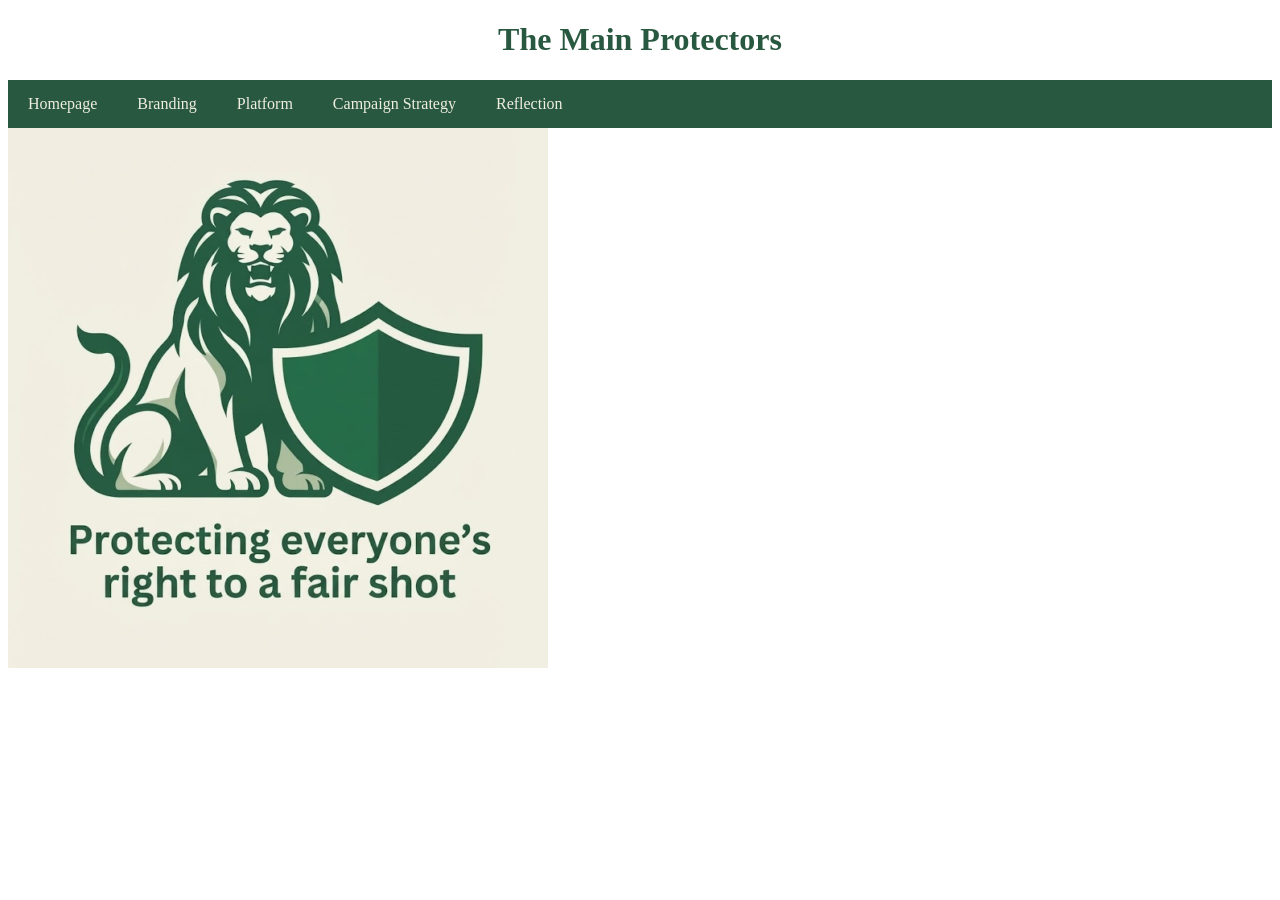
<file: index.html>
<!DOCTYPE html>
<html>
	<head>
	    <title>Main Protectors Homepage</title>
	    <link rel="stylesheet" href="style.css">
	</head>
	<body>
		<h1>The Main Protectors</h1>
		<nav class="navbar">
			<ul>
				<li><a class="active" href="index.html">Homepage</a></li>
				<li><a href="branding.html">Branding</a></li>
				<li><a href="platform.html">Platform</a></li>
				<li><a href="campaign.html">Campaign Strategy</a></li>
				<li><a href="reflection.html">Reflection</a></li>
			</ul>
		</nav>
		<main>
			<img class="logo" src="party_logo.png" alt="Party logo" width="540" height="540">
		</main>
	</body>
</html>
</file>
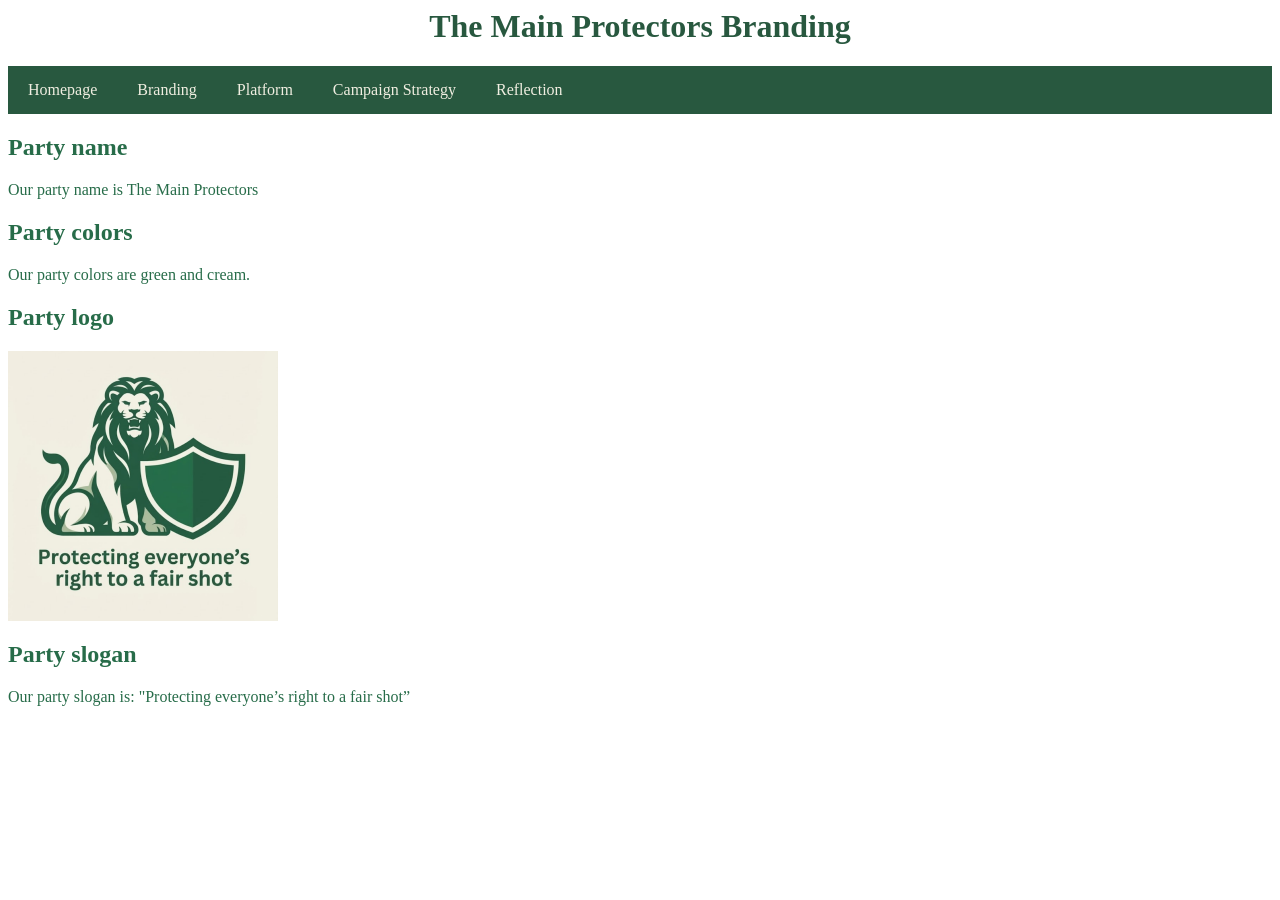
<file: branding.html>
<html>
<head>
    <title>The Main Protectors Branding</title>
    <link rel="stylesheet" href="style.css">
</head>
<body>
    <h1>The Main Protectors Branding</h1>
	<nav class="navbar">
			<ul>
				<li><a href="index.html">Homepage</a></li>
				<li><a class="active" href="branding.html">Branding</a></li>
				<li><a href="platform.html">Platform</a></li>
				<li><a href="campaign.html">Campaign Strategy</a></li>
				<li><a href="reflection.html">Reflection</a></li>
			</ul>
	</nav>
	<main>
    <h2>Party name</h3>
    <p>Our party name is The Main Protectors</p>
    <h2>Party colors</h3>
    <p>Our party colors are green and cream.</p>
    <h2>Party logo</h3>
    <img class="logo" src="party_logo.png" alt="Party logo" width="270" height="270">
    <h2>Party slogan</h3>
    <p>Our party slogan is: "Protecting everyone’s right to a fair shot”</p>
	</main>
</body>
</html>
</file>
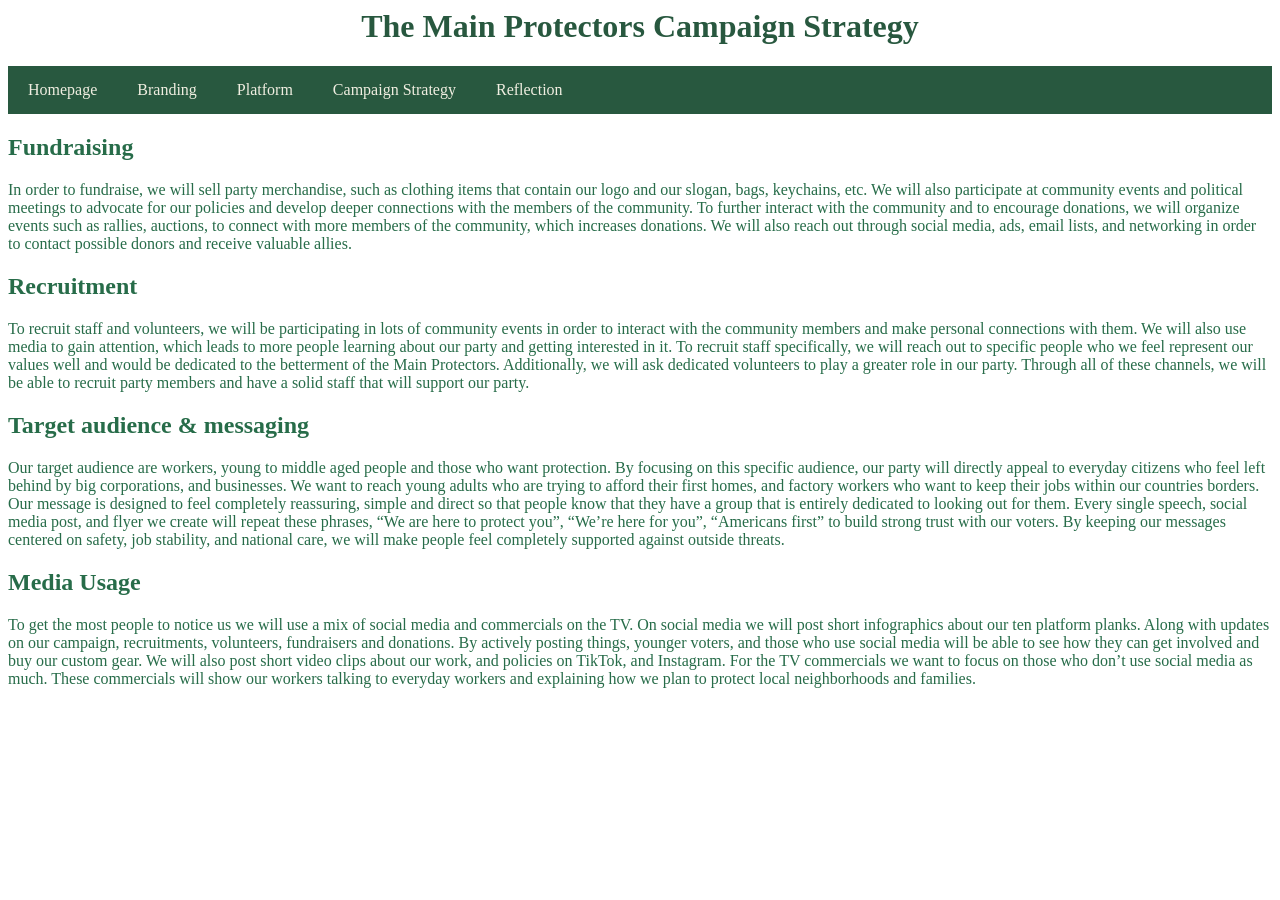
<file: campaign.html>
<html>
	<head>
		<title>Campaign Strategy</title>
		<link rel="stylesheet" href="style.css">
	</head>
	<body>
		<h1>The Main Protectors Campaign Strategy</h1>
		<nav class="navbar">
			<ul>
				<li><a href="index.html">Homepage</a></li>
				<li><a href="branding.html">Branding</a></li>
				<li><a href="platform.html">Platform</a></li>
				<li><a class="active" href="campaign.html">Campaign Strategy</a></li>
				<li><a href="reflection.html">Reflection</a></li>
			</ul>
		</nav>
		<main>
			<h2>Fundraising</h2>
			<p>In order to fundraise, we will sell party merchandise, such as clothing items that contain our logo and our slogan, bags, keychains, etc. We will also participate at community events and political meetings to advocate for our policies and develop deeper connections with the members of the community. To further interact with the community and to encourage donations, we will organize events such as rallies, auctions, to connect with more members of the community, which increases donations. We will also reach out through social media, ads, email lists, and networking in order to contact possible donors and receive valuable allies.</p>
			<h2>Recruitment</h2>
			<p>To recruit staff and volunteers, we will be participating in lots of community events in order to interact with the community members and make personal connections with them. We will also use media to gain attention, which leads to more people learning about our party and getting interested in it. To recruit staff specifically, we will reach out to specific people who we feel represent our values well and would be dedicated to the betterment of the Main Protectors. Additionally, we will ask dedicated volunteers to play a greater role in our party. Through all of these channels, we will be able to recruit party members and have a solid staff that will support our party.</p>
			<h2>Target audience & messaging</h2>
			<p>Our target audience are workers, young to middle aged people and those who want protection. By focusing on this specific audience, our party will directly appeal to everyday citizens who feel left behind by big corporations, and businesses. We want to reach young adults who are trying to afford their first homes, and factory workers who want to keep their jobs within our countries borders. Our message is designed to feel completely reassuring, simple and direct so that people know that they have a group that is entirely dedicated to looking out for them. Every single speech, social media post, and flyer we create will repeat these phrases, “We are here to protect you”, “We’re here for you”, “Americans first” to build strong trust with our voters. By keeping our messages centered on safety, job stability, and national care, we will make people feel completely supported against outside threats.</p>
			<h2>Media Usage</h2>
			<p>To get the most people to notice us we will use a mix of social media and commercials on the TV. On social media we will post short infographics about our ten platform planks. Along with updates on our campaign, recruitments, volunteers, fundraisers and donations. By actively posting things, younger voters, and those who use social media will be able to see how they can get involved and buy our custom gear. We will also post short video clips about our work, and policies on TikTok, and Instagram. For the TV commercials we want to focus on those who don’t use social media as much. These commercials will show our workers talking to everyday workers and explaining how we plan to protect local neighborhoods and families.</p>
		</main>
	</body>
</html>
</file>
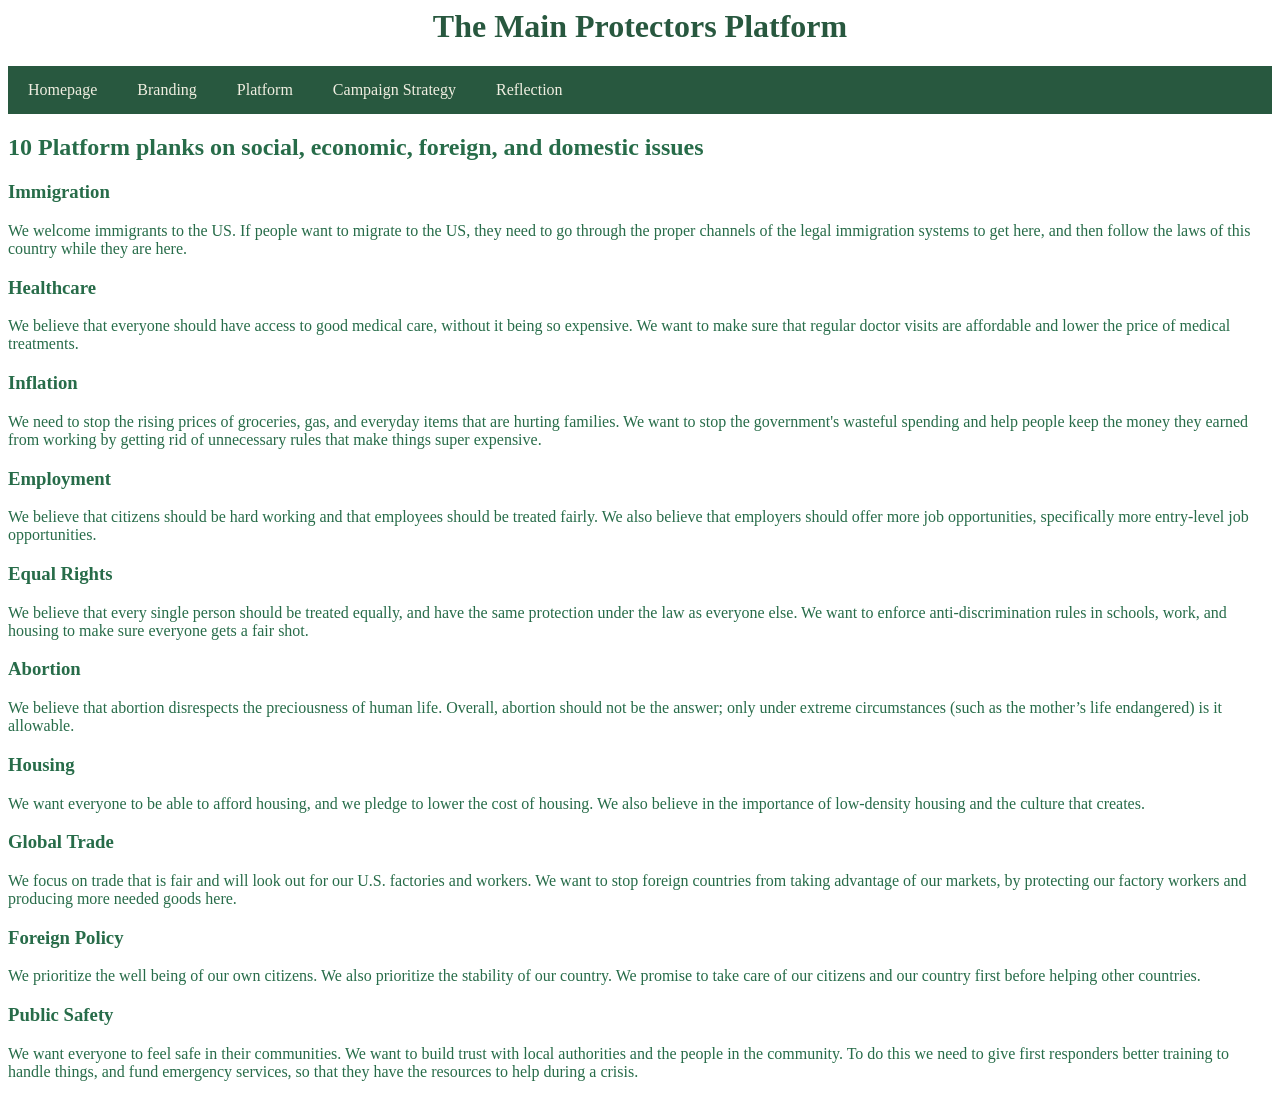
<file: platform.html>
<html>
    <head>
        <title>The Main Protectors Platform</title>
	<link rel="stylesheet" href="style.css">
    </head>
    <body>
        <h1>The Main Protectors Platform</h1>
	<nav class="navbar">
		<ul>
			<li><a href="index.html">Homepage</a></li>
			<li><a href="branding.html">Branding</a></li>
			<li><a class="active" href="platform.html">Platform</a></li>
			<li><a href="campaign.html">Campaign Strategy</a></li>
			<li><a href="reflection.html">Reflection</a></li>
		</ul>
		</nav>
	<main>
        <h2>10 Platform planks on social, economic, foreign, and domestic issues</h2>
        <h3>Immigration</h3>
	<p>We welcome immigrants to the US. If people want to migrate to the US, they need to go through the proper channels of the legal immigration systems to get here, and then follow the laws of this country while they are here.</p>
	<h3>Healthcare</h3>
	<p>We believe that everyone should have access to good medical care, without it being so expensive. We want to make sure that regular doctor visits are affordable and lower the price of medical treatments.</p>
	<h3>Inflation</h3>
	<p>We need to stop the rising prices of groceries, gas, and everyday items that are hurting families. We want to stop the government's wasteful spending and help people keep the money they earned from working by getting rid of unnecessary rules that make things super expensive.</p>
	<h3>Employment</h3>
	<p>We believe that citizens should be hard working and that employees should be treated fairly. We also believe that employers should offer more job opportunities, specifically more entry-level job opportunities.</p>
	<h3>Equal Rights</h3>
	<p>We believe that every single person should be treated equally, and have the same protection under the law as everyone else. We want to enforce anti-discrimination rules in schools, work, and housing to make sure everyone gets a fair shot.</p>
	<h3>Abortion</h3>
	<p>We believe that abortion disrespects the preciousness of human life. Overall, abortion should not be the answer; only under extreme circumstances (such as the mother’s life endangered) is it allowable.</p>
	<h3>Housing</h3>
	<p>We want everyone to be able to afford housing, and we pledge to lower the cost of housing. We also believe in the importance of low-density housing and the culture that creates.</p>
	<h3>Global Trade</h3>
	<p>We focus on trade that is fair and will look out for our U.S. factories and workers. We want to stop foreign countries from taking advantage of our markets, by protecting our factory workers and producing more needed goods here.</p>
	<h3>Foreign Policy</h3>
	<p>We prioritize the well being of our own citizens. We also prioritize the stability of our country. We promise to take care of our citizens and our country first before helping other countries.</p>
	<h3>Public Safety</h3>
	<p>We want everyone to feel safe in their communities. We want to build trust with local authorities and the people in the community. To do this we need to give first responders better training to handle things, and fund emergency services, so that they have the resources to help during a crisis.</p>
	</main>
    </body>
</html>
</file>
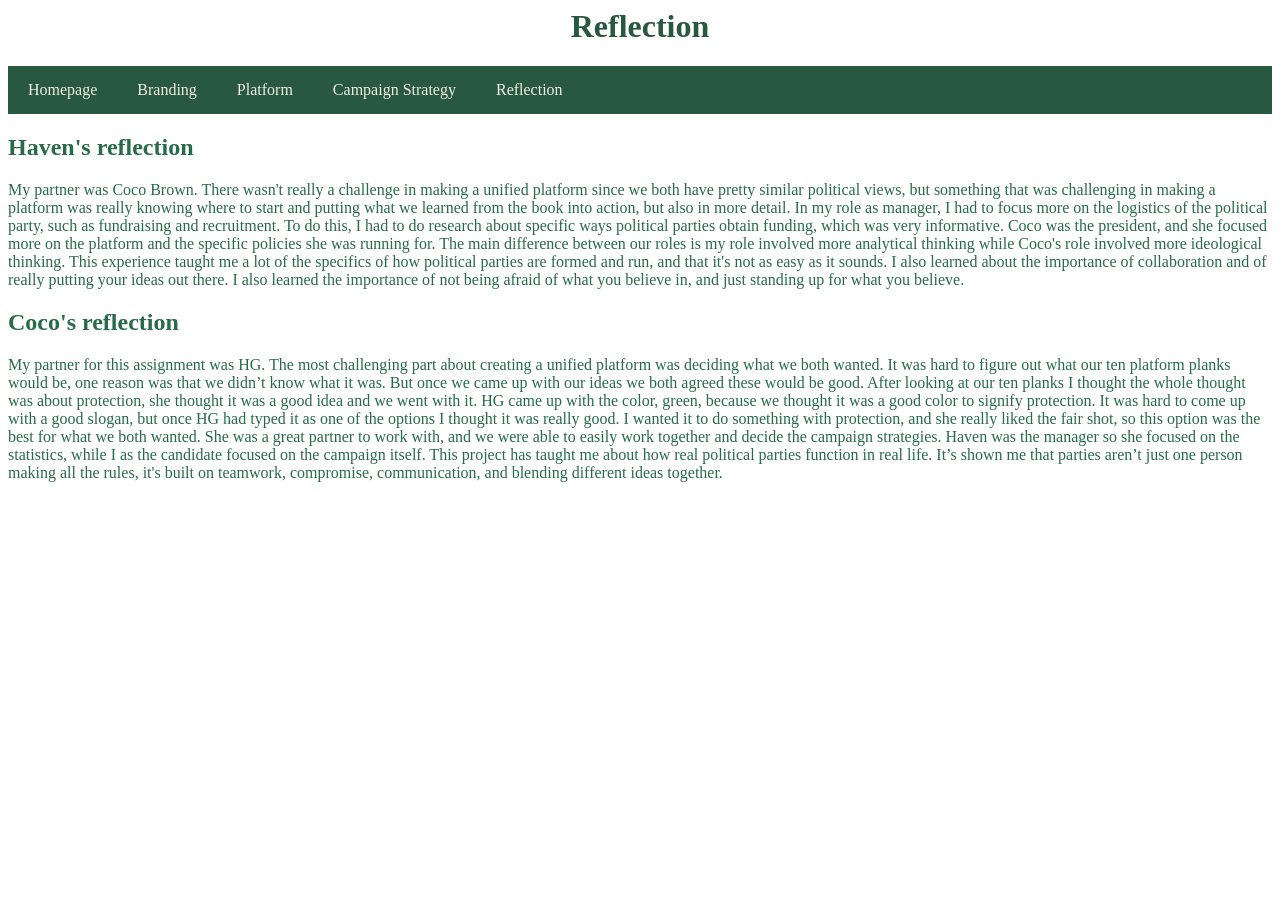
<file: reflection.html>
<html>
    <head>
        <title>Reflection</title>
	<link rel="stylesheet" href="style.css">
    </head>
    <body>
        <h1>Reflection</h1>
	<nav class="navbar">
		<ul>
			<li><a href="index.html">Homepage</a></li>
			<li><a href="branding.html">Branding</a></li>
			<li><a href="platform.html">Platform</a></li>
			<li><a href="campaign.html">Campaign Strategy</a></li>
			<li><a class="active" href="reflection.html">Reflection</a></li>
		</ul>
	</nav>
	<main>
        <h2>Haven's reflection</h2>
	<p>My partner was Coco Brown. There wasn't really a challenge in making a unified platform since we both have pretty similar political views, but something that was challenging in making a platform was really knowing where to start and putting what we learned from the book into action, but also in more detail. In my role as manager, I had to focus more on the logistics of the political party, such as fundraising and recruitment. To do this, I had to do research about specific ways political parties obtain funding, which was very informative. Coco was the president, and she focused more on the platform and the specific policies she was running for. The main difference between our roles is my role involved more analytical thinking while Coco's role involved more ideological thinking. This experience taught me a lot of the specifics of how political parties are formed and run, and that it's not as easy as it sounds. I also learned about the importance of collaboration and of really putting your ideas out there. I also learned the importance of not being afraid of what you believe in, and just standing up for what you believe.</p>
        <h2>Coco's reflection</h2>
	<p>My partner for this assignment was HG. The most challenging part about creating a unified platform was deciding what we both wanted. It was hard to figure out what our ten platform planks would be, one reason was that we didn’t know what it was. But once we came up with our ideas we both agreed these would be good. After looking at our ten planks I thought the whole thought was about protection, she thought it was a good idea and we went with it. HG came up with the color, green, because we thought it was a good color to signify protection. It was hard to come up with a good slogan, but once HG had typed it as one of the options I thought it was really good. I wanted it to do something with protection, and she really liked the fair shot, so this option was the best for what we both wanted. She was a great partner to work with, and we were able to easily work together and decide the campaign strategies. Haven was the manager so she focused on the statistics, while I as the candidate focused on the campaign itself. This project has taught me about how real political parties function in real life. It’s shown me that parties aren’t just one person making all the rules, it's built on teamwork, compromise, communication, and blending different ideas together.</p>
	</main>
    </body>
</html>
</file>
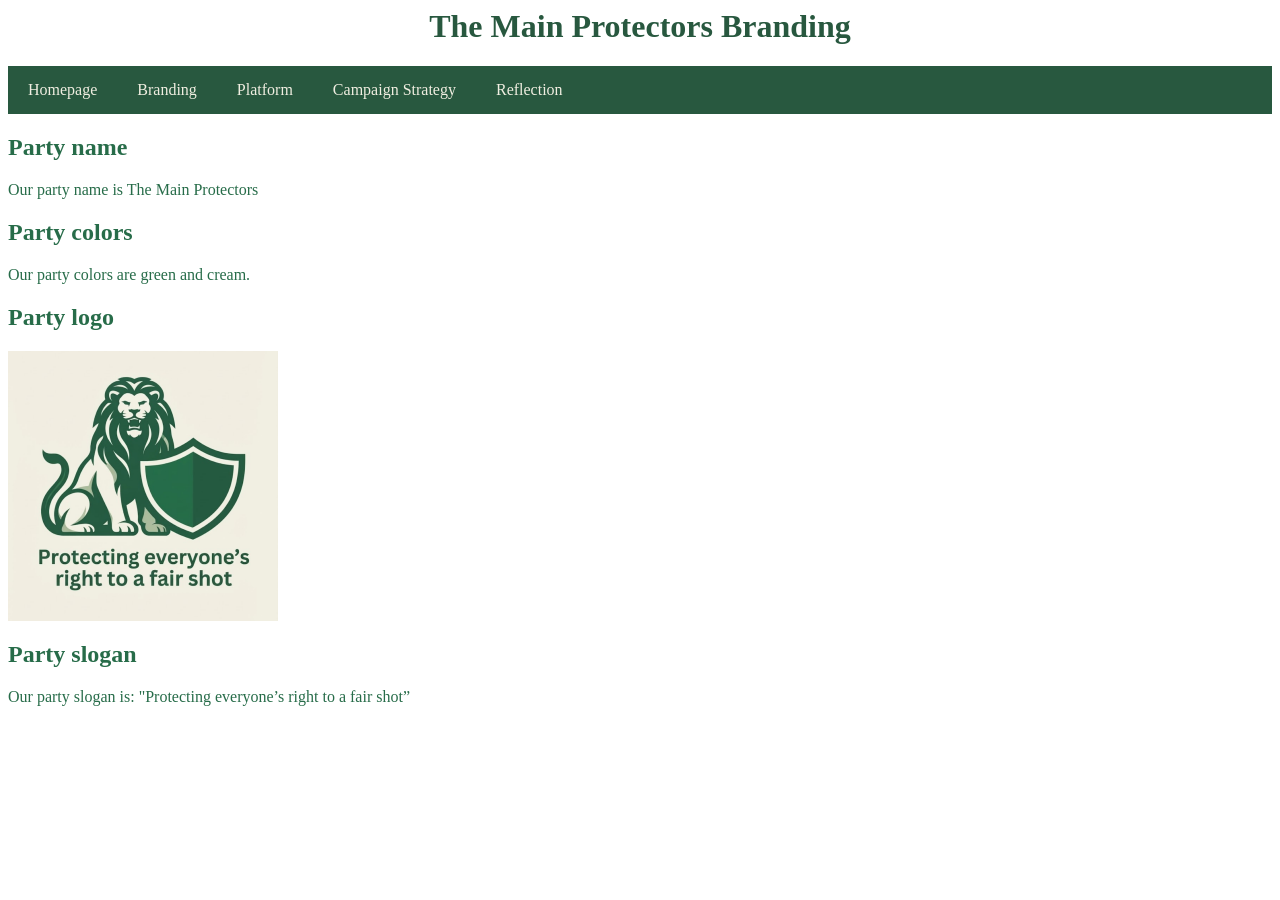
<file: PoliticalPartyWebsite/branding.html>
<html>
<head>
    <title>The Main Protectors Branding</title>
    <link rel="stylesheet" href="style.css">
</head>
<body>
    <h1>The Main Protectors Branding</h1>
	<nav class="navbar">
			<ul>
				<li><a href="homepage.html">Homepage</a></li>
				<li><a class="active" href="branding.html">Branding</a></li>
				<li><a href="platform.html">Platform</a></li>
				<li><a href="campaign.html">Campaign Strategy</a></li>
				<li><a href="reflection.html">Reflection</a></li>
			</ul>
	</nav>
	<main>
    <h2>Party name</h3>
    <p>Our party name is The Main Protectors</p>
    <h2>Party colors</h3>
    <p>Our party colors are green and cream.</p>
    <h2>Party logo</h3>
    <img class="logo" src="party_logo.png" alt="Party logo" width="270" height="270">
    <h2>Party slogan</h3>
    <p>Our party slogan is: "Protecting everyone’s right to a fair shot”</p>
	</main>
</body>
</html>
</file>
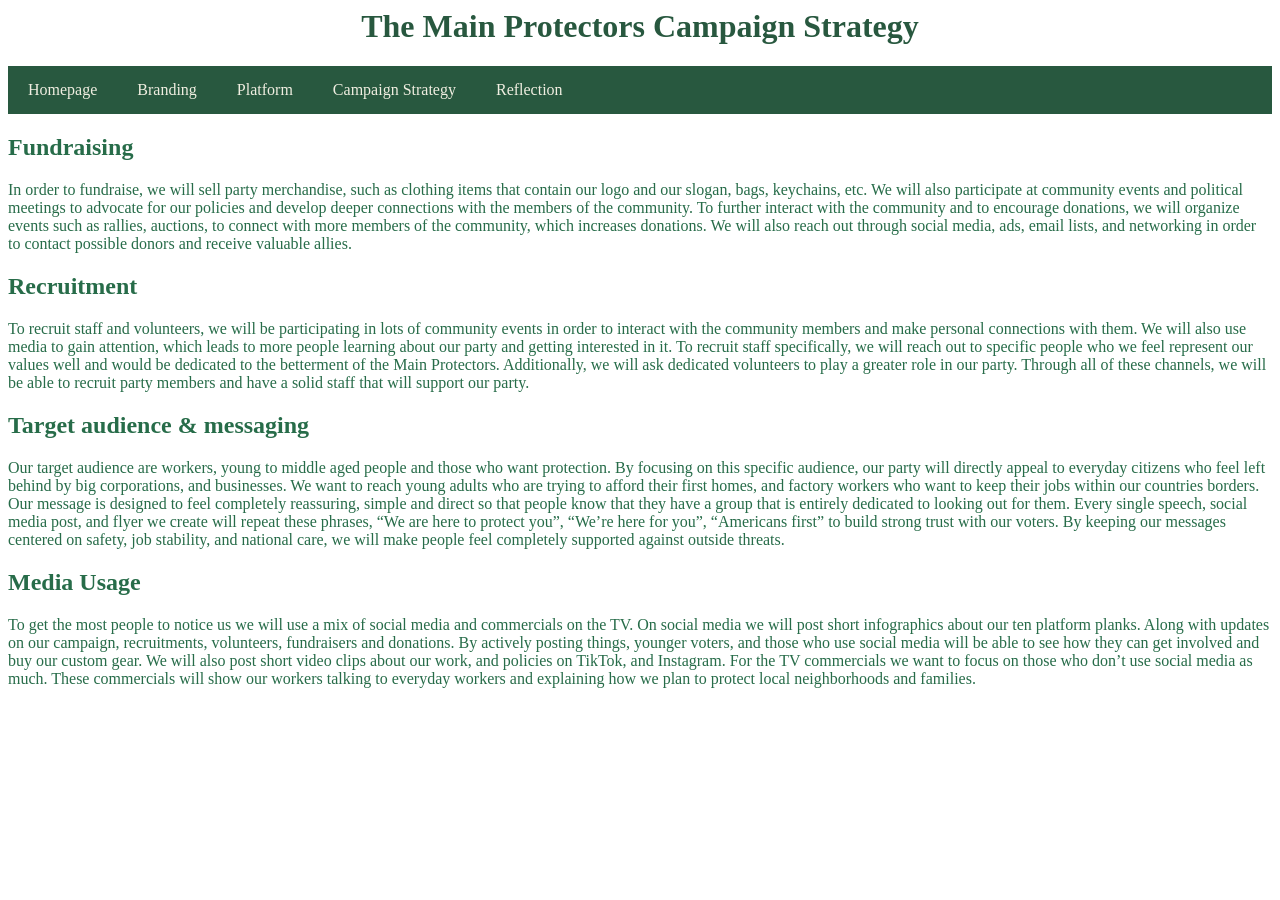
<file: PoliticalPartyWebsite/campaign.html>
<html>
	<head>
		<title>Campaign Strategy</title>
		<link rel="stylesheet" href="style.css">
	</head>
	<body>
		<h1>The Main Protectors Campaign Strategy</h1>
		<nav class="navbar">
			<ul>
				<li><a href="homepage.html">Homepage</a></li>
				<li><a href="branding.html">Branding</a></li>
				<li><a href="platform.html">Platform</a></li>
				<li><a class="active" href="campaign.html">Campaign Strategy</a></li>
				<li><a href="reflection.html">Reflection</a></li>
			</ul>
		</nav>
		<main>
			<h2>Fundraising</h2>
			<p>In order to fundraise, we will sell party merchandise, such as clothing items that contain our logo and our slogan, bags, keychains, etc. We will also participate at community events and political meetings to advocate for our policies and develop deeper connections with the members of the community. To further interact with the community and to encourage donations, we will organize events such as rallies, auctions, to connect with more members of the community, which increases donations. We will also reach out through social media, ads, email lists, and networking in order to contact possible donors and receive valuable allies.</p>
			<h2>Recruitment</h2>
			<p>To recruit staff and volunteers, we will be participating in lots of community events in order to interact with the community members and make personal connections with them. We will also use media to gain attention, which leads to more people learning about our party and getting interested in it. To recruit staff specifically, we will reach out to specific people who we feel represent our values well and would be dedicated to the betterment of the Main Protectors. Additionally, we will ask dedicated volunteers to play a greater role in our party. Through all of these channels, we will be able to recruit party members and have a solid staff that will support our party.</p>
			<h2>Target audience & messaging</h2>
			<p>Our target audience are workers, young to middle aged people and those who want protection. By focusing on this specific audience, our party will directly appeal to everyday citizens who feel left behind by big corporations, and businesses. We want to reach young adults who are trying to afford their first homes, and factory workers who want to keep their jobs within our countries borders. Our message is designed to feel completely reassuring, simple and direct so that people know that they have a group that is entirely dedicated to looking out for them. Every single speech, social media post, and flyer we create will repeat these phrases, “We are here to protect you”, “We’re here for you”, “Americans first” to build strong trust with our voters. By keeping our messages centered on safety, job stability, and national care, we will make people feel completely supported against outside threats.</p>
			<h2>Media Usage</h2>
			<p>To get the most people to notice us we will use a mix of social media and commercials on the TV. On social media we will post short infographics about our ten platform planks. Along with updates on our campaign, recruitments, volunteers, fundraisers and donations. By actively posting things, younger voters, and those who use social media will be able to see how they can get involved and buy our custom gear. We will also post short video clips about our work, and policies on TikTok, and Instagram. For the TV commercials we want to focus on those who don’t use social media as much. These commercials will show our workers talking to everyday workers and explaining how we plan to protect local neighborhoods and families.</p>
		</main>
	</body>
</html>
</file>
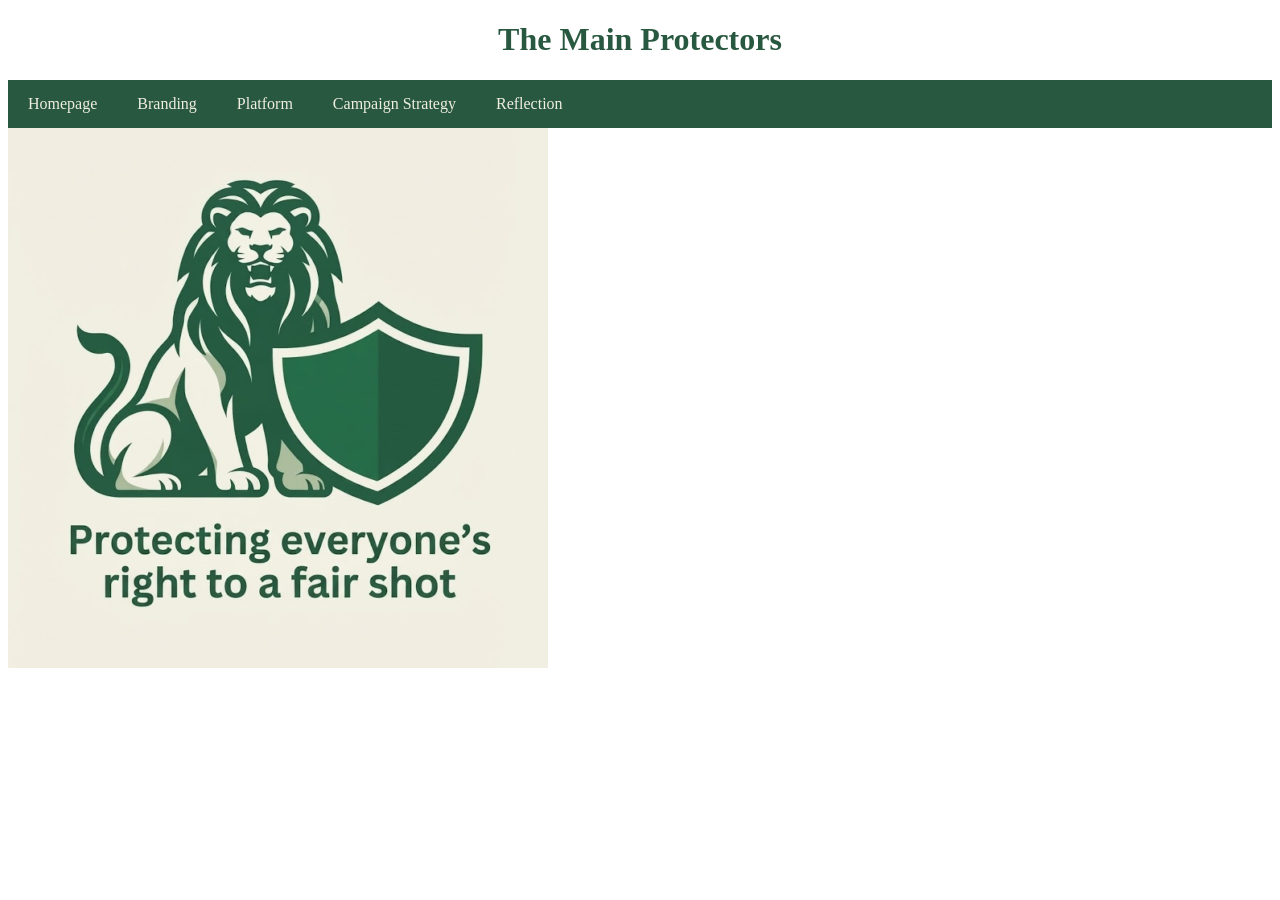
<file: PoliticalPartyWebsite/homepage.html>
<!DOCTYPE html>
<html>
	<head>
	    <title>Main Protectors Homepage</title>
	    <link rel="stylesheet" href="style.css">
	</head>
	<body>
		<h1>The Main Protectors</h1>
		<nav class="navbar">
			<ul>
				<li><a class="active" href="homepage.html">Homepage</a></li>
				<li><a href="branding.html">Branding</a></li>
				<li><a href="platform.html">Platform</a></li>
				<li><a href="campaign.html">Campaign Strategy</a></li>
				<li><a href="reflection.html">Reflection</a></li>
			</ul>
		</nav>
		<main>
			<img class="logo" src="party_logo.png" alt="Party logo" width="540" height="540">
		</main>
	</body>
</html>
</file>
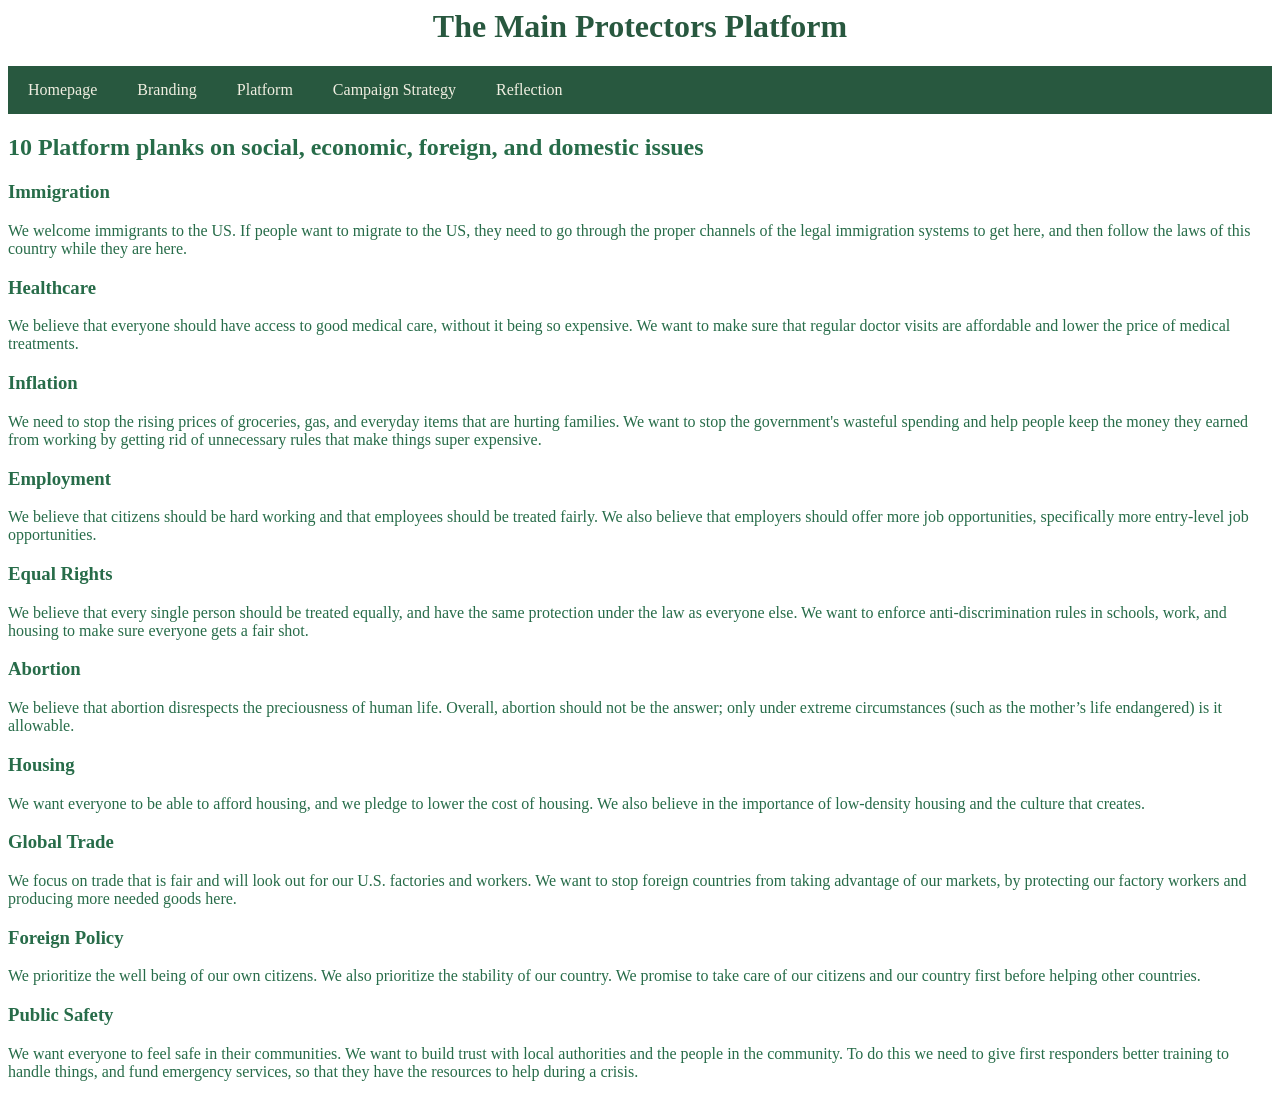
<file: PoliticalPartyWebsite/platform.html>
<html>
    <head>
        <title>The Main Protectors Platform</title>
	<link rel="stylesheet" href="style.css">
    </head>
    <body>
        <h1>The Main Protectors Platform</h1>
	<nav class="navbar">
		<ul>
			<li><a href="homepage.html">Homepage</a></li>
			<li><a href="branding.html">Branding</a></li>
			<li><a class="active" href="platform.html">Platform</a></li>
			<li><a href="campaign.html">Campaign Strategy</a></li>
			<li><a href="reflection.html">Reflection</a></li>
		</ul>
		</nav>
	<main>
        <h2>10 Platform planks on social, economic, foreign, and domestic issues</h2>
        <h3>Immigration</h3>
	<p>We welcome immigrants to the US. If people want to migrate to the US, they need to go through the proper channels of the legal immigration systems to get here, and then follow the laws of this country while they are here.</p>
	<h3>Healthcare</h3>
	<p>We believe that everyone should have access to good medical care, without it being so expensive. We want to make sure that regular doctor visits are affordable and lower the price of medical treatments.</p>
	<h3>Inflation</h3>
	<p>We need to stop the rising prices of groceries, gas, and everyday items that are hurting families. We want to stop the government's wasteful spending and help people keep the money they earned from working by getting rid of unnecessary rules that make things super expensive.</p>
	<h3>Employment</h3>
	<p>We believe that citizens should be hard working and that employees should be treated fairly. We also believe that employers should offer more job opportunities, specifically more entry-level job opportunities.</p>
	<h3>Equal Rights</h3>
	<p>We believe that every single person should be treated equally, and have the same protection under the law as everyone else. We want to enforce anti-discrimination rules in schools, work, and housing to make sure everyone gets a fair shot.</p>
	<h3>Abortion</h3>
	<p>We believe that abortion disrespects the preciousness of human life. Overall, abortion should not be the answer; only under extreme circumstances (such as the mother’s life endangered) is it allowable.</p>
	<h3>Housing</h3>
	<p>We want everyone to be able to afford housing, and we pledge to lower the cost of housing. We also believe in the importance of low-density housing and the culture that creates.</p>
	<h3>Global Trade</h3>
	<p>We focus on trade that is fair and will look out for our U.S. factories and workers. We want to stop foreign countries from taking advantage of our markets, by protecting our factory workers and producing more needed goods here.</p>
	<h3>Foreign Policy</h3>
	<p>We prioritize the well being of our own citizens. We also prioritize the stability of our country. We promise to take care of our citizens and our country first before helping other countries.</p>
	<h3>Public Safety</h3>
	<p>We want everyone to feel safe in their communities. We want to build trust with local authorities and the people in the community. To do this we need to give first responders better training to handle things, and fund emergency services, so that they have the resources to help during a crisis.</p>
	</main>
    </body>
</html>
</file>
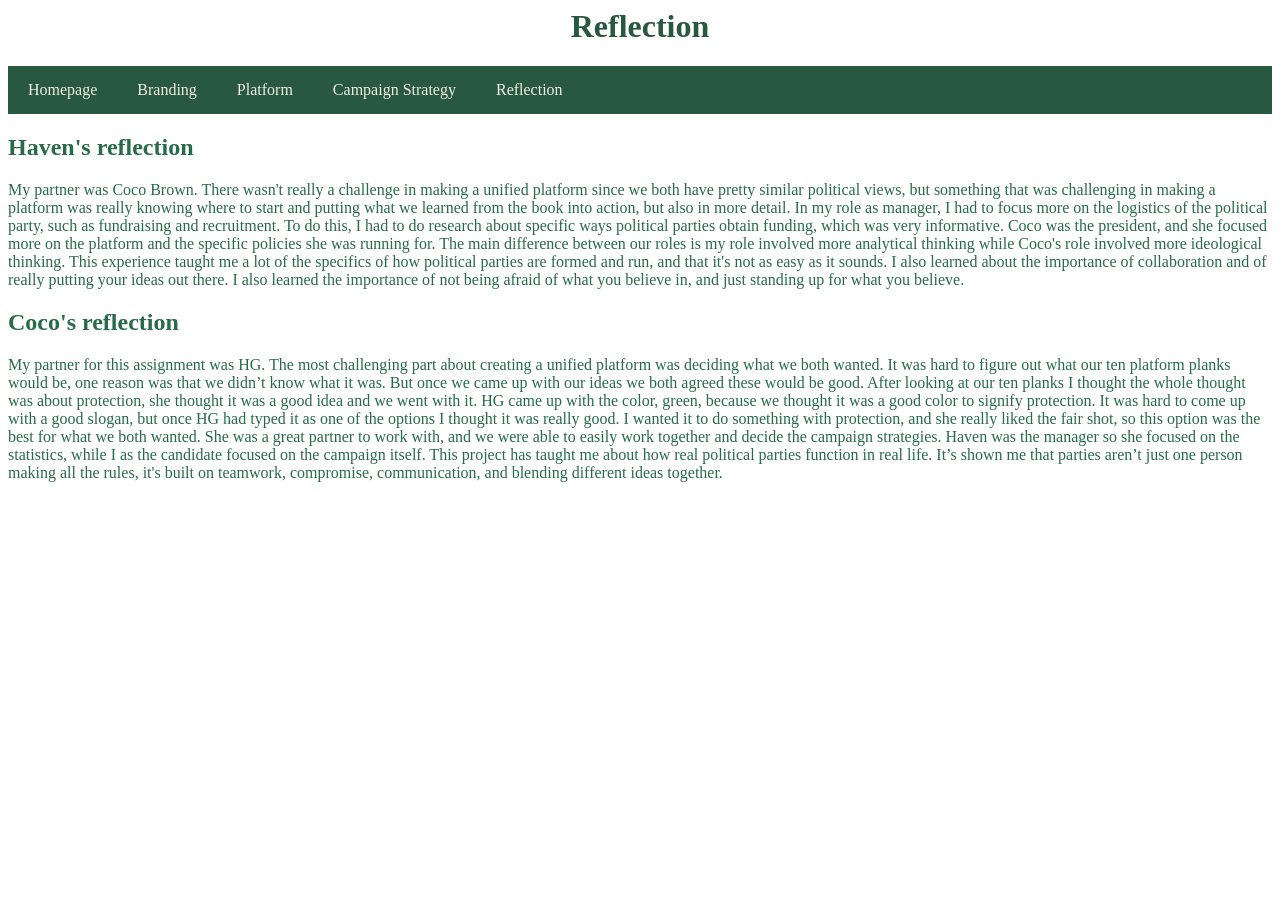
<file: PoliticalPartyWebsite/reflection.html>
<html>
    <head>
        <title>Reflection</title>
	<link rel="stylesheet" href="style.css">
    </head>
    <body>
        <h1>Reflection</h1>
	<nav class="navbar">
		<ul>
			<li><a href="homepage.html">Homepage</a></li>
			<li><a href="branding.html">Branding</a></li>
			<li><a href="platform.html">Platform</a></li>
			<li><a href="campaign.html">Campaign Strategy</a></li>
			<li><a class="active" href="reflection.html">Reflection</a></li>
		</ul>
	</nav>
	<main>
        <h2>Haven's reflection</h2>
	<p>My partner was Coco Brown. There wasn't really a challenge in making a unified platform since we both have pretty similar political views, but something that was challenging in making a platform was really knowing where to start and putting what we learned from the book into action, but also in more detail. In my role as manager, I had to focus more on the logistics of the political party, such as fundraising and recruitment. To do this, I had to do research about specific ways political parties obtain funding, which was very informative. Coco was the president, and she focused more on the platform and the specific policies she was running for. The main difference between our roles is my role involved more analytical thinking while Coco's role involved more ideological thinking. This experience taught me a lot of the specifics of how political parties are formed and run, and that it's not as easy as it sounds. I also learned about the importance of collaboration and of really putting your ideas out there. I also learned the importance of not being afraid of what you believe in, and just standing up for what you believe.</p>
        <h2>Coco's reflection</h2>
	<p>My partner for this assignment was HG. The most challenging part about creating a unified platform was deciding what we both wanted. It was hard to figure out what our ten platform planks would be, one reason was that we didn’t know what it was. But once we came up with our ideas we both agreed these would be good. After looking at our ten planks I thought the whole thought was about protection, she thought it was a good idea and we went with it. HG came up with the color, green, because we thought it was a good color to signify protection. It was hard to come up with a good slogan, but once HG had typed it as one of the options I thought it was really good. I wanted it to do something with protection, and she really liked the fair shot, so this option was the best for what we both wanted. She was a great partner to work with, and we were able to easily work together and decide the campaign strategies. Haven was the manager so she focused on the statistics, while I as the candidate focused on the campaign itself. This project has taught me about how real political parties function in real life. It’s shown me that parties aren’t just one person making all the rules, it's built on teamwork, compromise, communication, and blending different ideas together.</p>
	</main>
    </body>
</html>
</file>
<file: style.css>
h1 {
	text-align: center;
	color: #28583F;
}

.navbar ul {
	list-style-type: none;
	background-color: #28583F;
	padding: 0px;
	margin: 0px;
	overflow: hidden;
	display: flex;
	flex-wrap: wrap;
}
.navbar a {
	color: #F0EEE1;
	text-decoration: none;
	padding: 15px 20px;
	display: block;
	text-align: center;
}
.navbar a:hover{
	background-color: #A8BFA9;
	color: #28583F;
}

main {
	color: #276C49;
}
</file>
<file: PoliticalPartyWebsite/style.css>
h1 {
	text-align: center;
	color: #28583F;
}

.navbar ul {
	list-style-type: none;
	background-color: #28583F;
	padding: 0px;
	margin: 0px;
	overflow: hidden;
	display: flex;
	flex-wrap: wrap;
}
.navbar a {
	color: #F0EEE1;
	text-decoration: none;
	padding: 15px 20px;
	display: block;
	text-align: center;
}
.navbar a:hover{
	background-color: #A8BFA9;
	color: #28583F;
}

main {
	color: #276C49;
}
</file>
